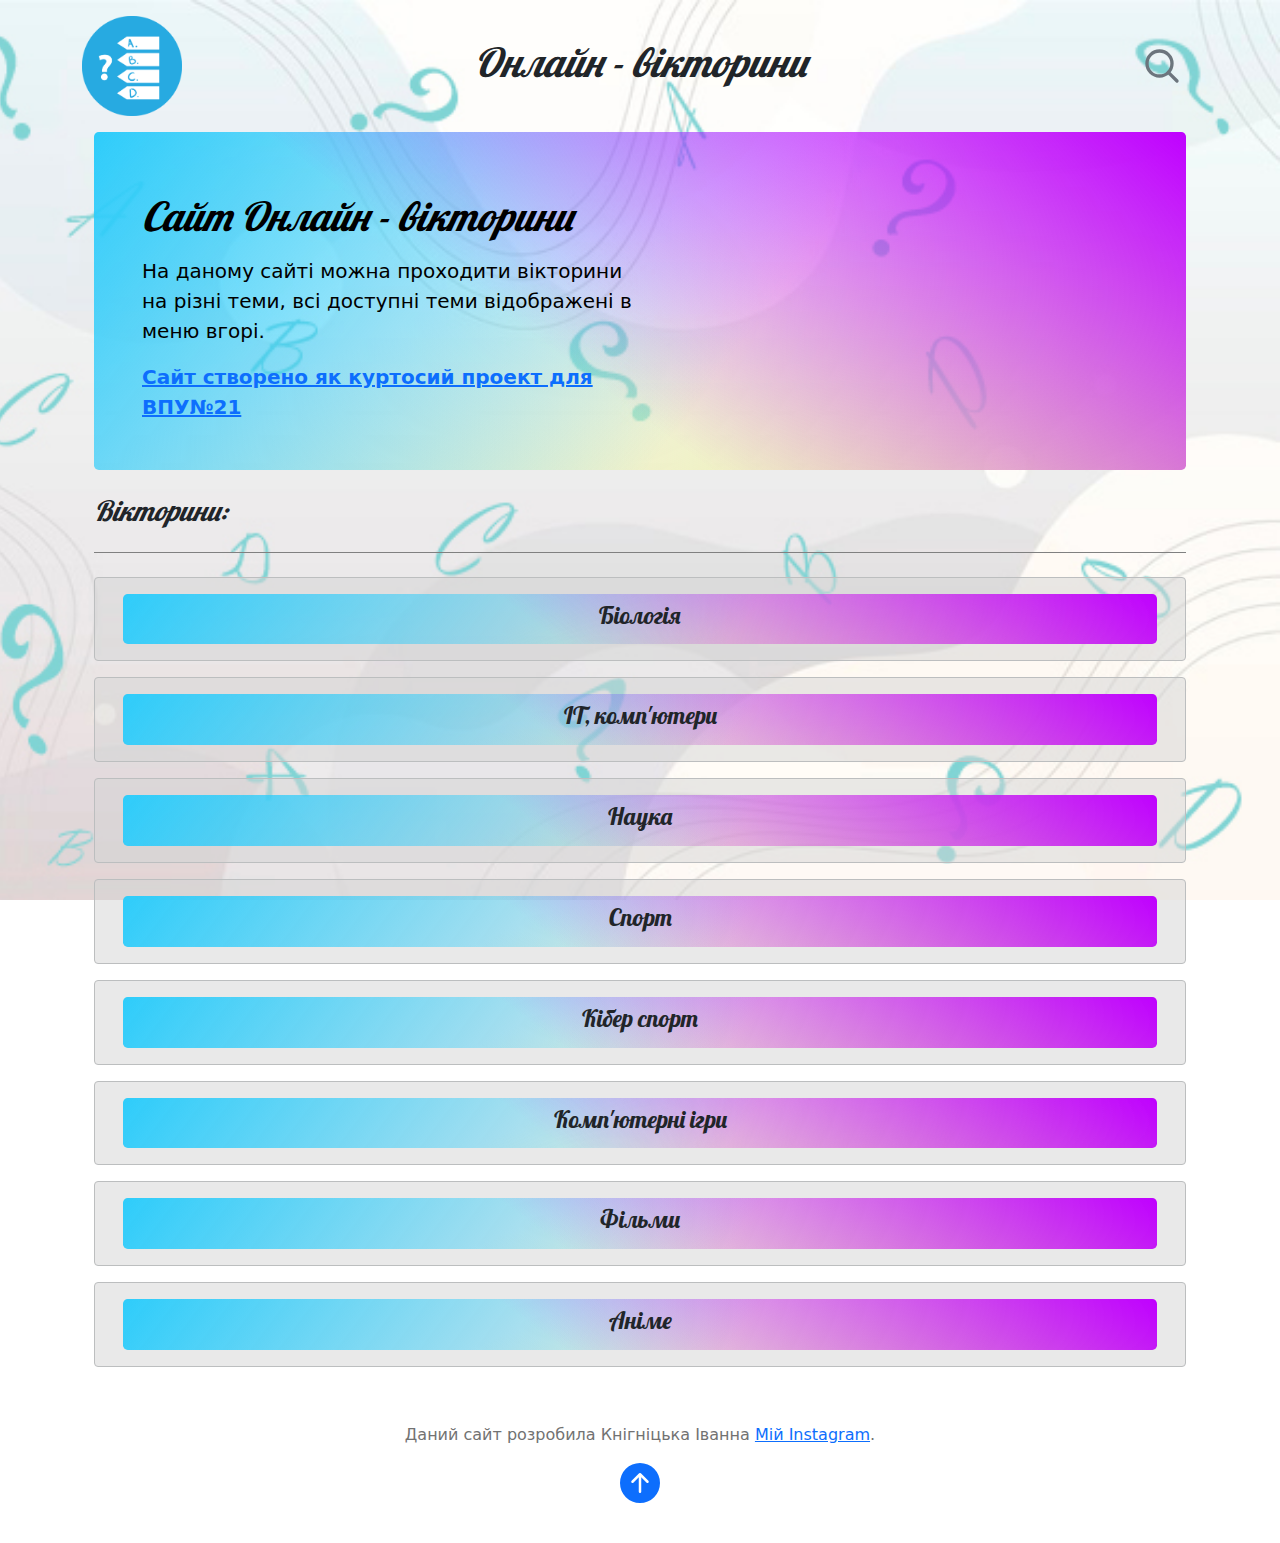
<file: index.html>
<!DOCTYPE html>
<html>
<head>
    <meta charset="utf-8">
    <meta name="viewport" content="width=device-width, initial-scale=1">
    <title>Онлайн - вікторини</title>

    <!-- Bootstrap -->
    <link rel="stylesheet" type="text/css" href="assets/css/bootstrap.css">

    <!-- Іконки -->
    <link rel="apple-touch-icon" href="assets/img/logo.jpg" sizes="180x180">
    <link rel="icon" href="assets/img/logo.jpg" sizes="32x32" type="image/png">
    <link rel="icon" href="assets/img/logo.jpg" sizes="16x16" type="image/png">
    <link rel="mask-icon" href="assets/img/logo.jpg" color="#7952b3">
    <link rel="icon" href="assets/img/logo.jpg">

    <!-- Шрифти -->
    <link rel="preconnect" href="https://fonts.googleapis.com">
    <link rel="preconnect" href="https://fonts.gstatic.com" crossorigin>
    <link href="https://fonts.googleapis.com/css2?family=Lobster&display=swap" rel="stylesheet">

    <!-- Стилі -->
    <link rel="stylesheet" type="text/css" href="assets/css/main.css">
    <link rel="stylesheet" type="text/css" href="assets/css/media.css">

</head>
<body>
<div class="container">
  <header class="blog-header py-3">
    <div class="row flex-nowrap align-items-center">
      <div class="col-2">
        <img id="logo" src="assets/img/logo.jpg" class="bi me-2" width="100" height="100">
      </div>
      <div class="col-8 text-center align-items-center">
        <h1 class="display-7 fst-italic">Онлайн - вікторини</h1>
      </div>
      <div class="col-2 d-flex justify-content-end align-items-center">
        <a class="link-secondary" href="#" aria-label="Шукати" data-bs-toggle="modal" data-bs-target="#exampleModal">
          <svg xmlns="http://www.w3.org/2000/svg" width="40" height="40" fill="none" stroke="currentColor" stroke-linecap="round" stroke-linejoin="round" stroke-width="2" class="mx-3" role="img" viewBox="0 0 24 24"><title>Search</title><circle cx="10.5" cy="10.5" r="7.5"></circle><path d="M21 21l-5.2-5.2"></path></svg>
        </a>
      </div>
    </div>
  </header>

<main class="container">
  <div class="p-4 p-md-5 mb-4 text-black rounded-3 bg-color2">
    <div class="col-md-6 px-0">
      <h1 class="display-10 fst-italic">Сайт Онлайн - вікторини</h1>
      <p class="lead my-3">На даному сайті можна проходити вікторини на різні теми, всі доступні теми відображені в меню вгорі.</p>
      <p class="lead mb-0"><a href="https://vpu21.if.ua" class="text-blue fw-bold">Сайт створено як куртосий проект для ВПУ№21</a></p>
    </div>
  </div>

  <h3 class="pb-4 mb-4 fst-italic border-bottom">
    Вікторини:
  </h3>

  <div id="tests">
    <!-- Дані заповняються через JS -->
  </div>

</main>

<footer class="blog-footer">
  <p>Даний сайт розробила Кнігніцька Іванна <a href="https://www.instagram.com/ivanka_knignitska_/">Мій Instagram</a>.</p>
  <p>
    <a href="#">
        <svg xmlns="http://www.w3.org/2000/svg" width="40" height="40" fill="currentColor" class="bi bi-arrow-up-circle-fill" viewBox="0 0 16 16">
            <path d="M16 8A8 8 0 1 0 0 8a8 8 0 0 0 16 0zm-7.5 3.5a.5.5 0 0 1-1 0V5.707L5.354 7.854a.5.5 0 1 1-.708-.708l3-3a.5.5 0 0 1 .708 0l3 3a.5.5 0 0 1-.708.708L8.5 5.707V11.5z"/>
        </svg>
    </a>
  </p>
</footer>

<div class="modal fade" id="exampleModal" tabindex="-1" aria-labelledby="exampleModalLabel" aria-hidden="true">
  <div class="modal-dialog">
    <div class="modal-content">
      <div class="modal-header">
        <h5 class="modal-title" id="exampleModalLabel">Пошук вікторин на сайті</h5>
        <button type="button" class="btn-close" data-bs-dismiss="modal" aria-label="Close"></button>
      </div>
      <div class="modal-body">
        <form>
          <div class="mb-3">
            <input type="text" class="form-control" id="search-text" placeholder="Введіть текс для пошуку">
          </div>
        </form>
      </div>
      <div class="modal-footer">
        <button type="button" class="btn btn-primary" onclick="Search()">
          <svg xmlns="http://www.w3.org/2000/svg" width="16" height="16" fill="currentColor" class="bi bi-search" viewBox="0 0 16 16">
            <path d="M11.742 10.344a6.5 6.5 0 1 0-1.397 1.398h-.001c.03.04.062.078.098.115l3.85 3.85a1 1 0 0 0 1.415-1.414l-3.85-3.85a1.007 1.007 0 0 0-.115-.1zM12 6.5a5.5 5.5 0 1 1-11 0 5.5 5.5 0 0 1 11 0z"/>
          </svg>
          Шукати</button>
      </div>
      <div class="alert alert-dark" id="search-content"></div>
    </div>
  </div>
</div>

<!-- JS -->
<script src="assets/js/jquery.min.js" type="text/javascript"></script>
<script src="assets/js/bootstrap.js" type="text/javascript"></script>
<script src="assets/js/main.js" type="text/javascript"></script>
<script type="text/javascript">
Start();
function Start(){
  $.getJSON("data/json/themes.json", function(data) {
    $.each(data.themes, function(index, value) {
      $("#tests").append("<div class=\"text-center alert alert-dark\" aria-label=\""+value+"\"><div class=\"container-fluid justify-content-center\"><div class=\"bg-color2 rounded-3\"><button class=\"btn collapsed w-100\" data-bs-toggle=\"collapse\" data-bs-target=\"#t"+index+"\" aria-controls=\"t"+index+"\" aria-expanded=\"false\" aria-label=\""+value+"\"><h4>"+value+"</h4></button></div><div class=\"row navbar-collapse overflow-auto collapse\" id=\"t"+index+"\"></div></div></div>")
      $.getJSON("data/json/themes/"+value+".json", function(data1) {
        $.each(data1, function(i, v) {
          $("#t"+index).append("<div class=\"col-md-6\"><div class=\"card text-center\"><div class=\"card-header\"><h5 class=\"card-title\">"+v.title+"</h5></div><div class=\"card-body\"><p class=\"card-text\"><div style=\"background-image: url("+v.cover+");\" class=\"rounded mx-auto d-block img-test\"></div></p><a href=\"javascript: goToTest('"+v.title+"','"+value+"')\" class=\"btn btn-primary\">Пройти тест</a></div><div class=\"card-footer text-muted fst-italic\">"+v.questions.length+" Запитань</div></div></div>")
        });
      });
    });
  });
}
function goToTest(name, theme){
  document.cookie = "name="+name;
  document.cookie = "theme="+theme;
  window.location.href = "test.html";
}
function Search() {
    $("#search-content").empty();
    var searchText = $("#search-text").val();
    if(searchText !== "") {
        $.each($(".card").clone(), function (i, v) {
            if($.isSubstring(v.innerHTML,searchText)){
                $("#search-content").append(v);
            }
        });
    }
}
</script>

</body>
</html>
</file>
<file: assets/css/main.css>
:root{
  --bgColor1: -webkit-linear-gradient(top right, #6A0562,#0080FF);
  --bgColor2: linear-gradient(217deg, #BF00FF, rgba(100,0,0,0) 60%), linear-gradient(127deg, #2ECCFA, rgba(0,100,0,0) 60%),
    linear-gradient(336deg, #F2F5A9, rgba(0,0,100,0) 60%);
}
body{
  background: url(../img/bg_image.jpg) no-repeat 100% 100% fixed;
  background-size: cover;
}
.blog-header {
  line-height: 1;
}
.blog-header-logo:hover {
  text-decoration: none;
}
h1, h2, h3, h4, h5, h6, .me-auto, .toast-body {
  font-family: "Lobster", cursive;
}
.display-4 {
  font-size: 2.5rem;
}
.nav-scroller {
  position: relative;
  z-index: 2;
  height: 2.75rem;
  overflow-y: hidden;
}
.nav-scroller .nav {
  display: flex;
  flex-wrap: nowrap;
  padding-bottom: 1rem;
  margin-top: -1px;
  overflow-x: auto;
  text-align: center;
  white-space: nowrap;
  -webkit-overflow-scrolling: touch;
}
.nav-scroller .nav-link {
  padding-top: .75rem;
  padding-bottom: .75rem;
  font-size: .875rem;
}
.card-img-right {
  height: 100%;
  border-radius: 0 3px 3px 0;
}
.flex-auto {
  flex: 0 0 auto;
}
.h-250 { height: 250px; }
/* Pagination */
.blog-pagination {
  margin-bottom: 4rem;
}
.blog-pagination > .btn {
  border-radius: 2rem;
}
/*
 * Blog posts
 */
.blog-post {
  margin-bottom: 4rem;
}
.blog-post-title {
  margin-bottom: .25rem;
  font-size: 2.5rem;
}
.blog-post-meta {
  margin-bottom: 1.25rem;
  color: #727272;
}
/*
 * Footer
 */
.blog-footer {
  padding: 2.5rem 0;
  color: #727272;
  text-align: center;
}
.blog-footer p:last-child {
  margin-bottom: 0;
}
.bd-placeholder-img {
  font-size: 1.125rem;
  text-anchor: middle;
  -webkit-user-select: none;
  -moz-user-select: none;
  user-select: none;
}
/* Свої стилі */
.btn-outline-success:hover {
  background: var(--bgColor2);
}
.btn-primary{
  background: var(--bgColor1);
}
.bg-color2{
  background: var(--bgColor2);
}
.bg-color1{
  background: var(--bgColor1);
}
.col-md-6{
  padding-top: 12px;
}
.modal-header{
  background: var(--bgColor2);
}
.border-bottom {
  border-bottom: 1px solid gray!important;
}
.btn-outline-success{
  width: 100%;
}
.btn-check:active+.btn-outline-success, .btn-check:checked+.btn-outline-success,
.btn-outline-success.active, .btn-outline-success.dropdown-toggle.show, .btn-outline-success:active{
  background: var(--bgColor1);
}
.toast-header{
  background: var(--bgColor2);
}
.alert-dark{
  background: rgba(211, 211, 212, 0.5);
}
.img-test{
  min-height: 250px;
  background-size: cover;
  background-repeat: no-repeat;
}
</file>
<file: assets/css/media.css>
@media all and (max-width : 530px) {
    #logo{
        width: 50px;
        height: 50px;
    }
}
@media (min-width: 768px) {
    .display-4 {
      font-size: 3rem;
    }
    .h-md-250 { 
        height: 250px; 
    }
    .bd-placeholder-img-lg {
        font-size: 3.5rem;
    }
}
@media all and (max-width : 767px) {
    .img-test{
      background-size: contain;
    }
}
</file>
